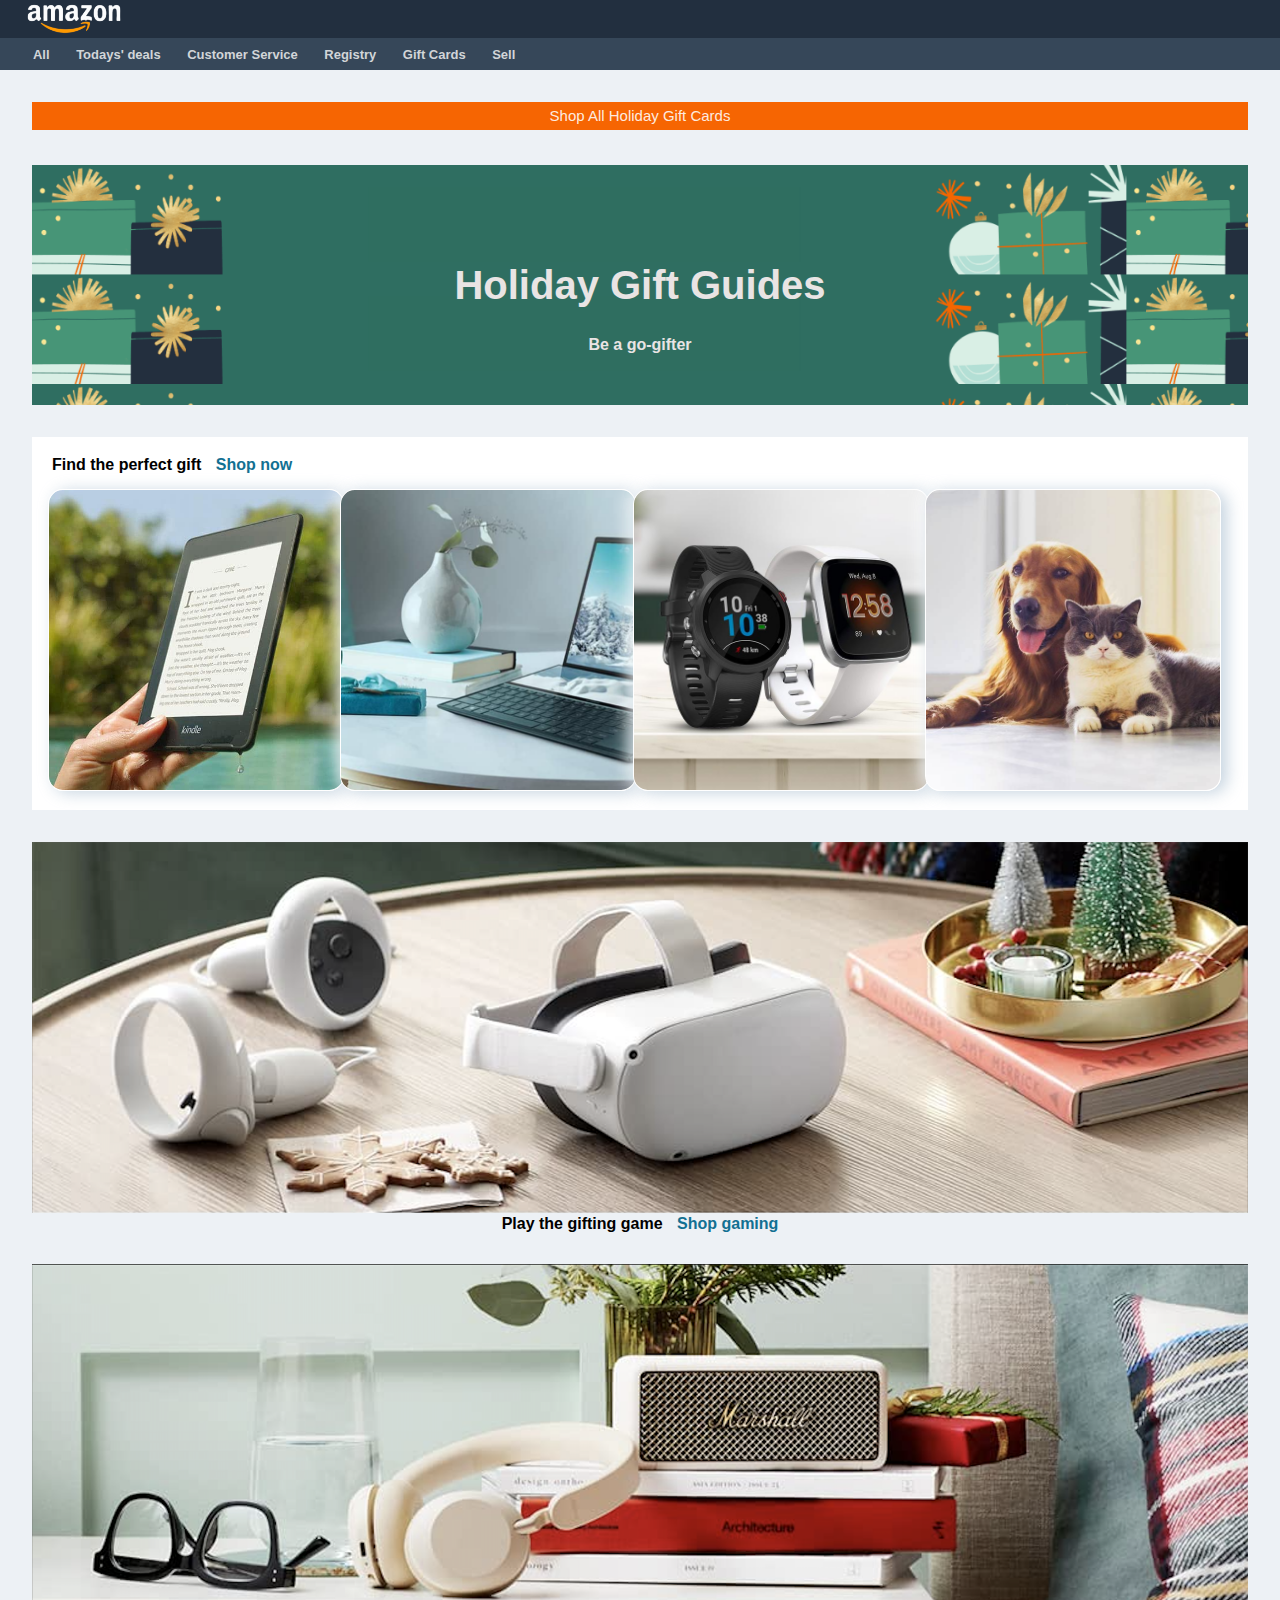
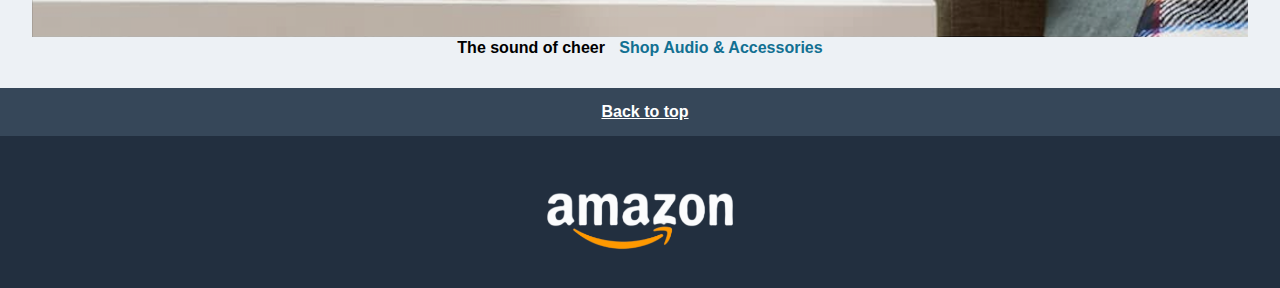
<file: Amazon Page/index.html>
<!DOCTYPE html>
<html lang="en">
  <head>
    <meta charset="UTF-8" />
    <meta name="viewport" content="width=device-width, initial-scale=1.0" />
    <title>Amazon.it: elettrica, libri musica, fashion, videogiochi, DVD e tanto altro!</title>
    <link rel="stylesheet" href="./assets/css/reset.css" />
    <link rel="stylesheet" href="./assets/css/style.css" />
    <link rel="stylesheet" href="./assets/images/">
  </head>
  <body>
    <div class="content">
      <div class="header">
        <img src="./assets/images/logo.png" alt="logo-amazon" />
        <div class="navigation-links">
          <span><a href="#">All</a></span>
          <span><a href="#">Todays' deals</a></span>
          <span><a href="#">Customer Service</a></span>
          <span><a href="#">Registry</a></span>
          <span><a href="#">Gift Cards</a></span>
          <span><a href="#">Sell</a></span>
        </div>
      </div>
      <main>
        <div  class="push">
      <h3>Shop All Holiday Gift Cards</h3>
    </div>
      <div class="first-box">
        <h1>Holiday Gift Guides</h1>
        <p>Be a go-gifter</p>
      </div>
      <div class="second-box">
        <div class="description">
        <h2>Find the perfect gift  <span><a href="#">Shop now</a> </span></h2>
    </div>
    <div class="img1-pic">
        
    </div>
    <div class="img2-pic">
     
    </div>
    <div class="img3-pic">
      
    </div>
    <div class="img4-pic">

    </div>
      </div>
      <div class="third-box">
        <img src="./assets/images/img_9.png" alt="visore">
        <p>Play the gifting game <span><a href="#">Shop gaming</a></span></p>
        
      </div>
      <div class="fourth-box">
        <img src="./assets/images/img_10.png" alt="comfy">
        <p>The sound of cheer <span><a href="#">Shop Audio & Accessories</a></span></p>
        
      </div>
    </div>
</main>
  </body>
  <footer>
    <div class="footerParagraph ">
    <p><a href="#">Back to top</a></p>
</div>
<img src="./assets/images/logo.png" alt="Amazon" />
  </footer>
</html>
</file>
<file: Amazon Page/assets/css/style.css>
/* Your styles here */
html {
  font-family: Arial, Helvetica, sans-serif;
  background-color: #edf1f5;
}

main {
  margin: 2em;
}

.header {
  background-color: #222f3f;
}

.header img {
  width: 100px;
  margin-left: 1.5em;
}

.navigation-links {
  background-color: #364759;
  color: #d2d5d8;
  height: 1.5em;
  padding-top: 8px;
  padding-left: 20px;
}

.navigation-links span {
  margin-left: 0.3em;
  font-size: 13px;
  font-weight: bold;
  padding: 0.7em;
}
.navigation-links span a {
  color: #d2d5d8;
  text-decoration: unset;
}

.push {
  background-color: #f66502;
  color: rgba(255, 255, 255, 0.89);
  height: 1.8em;
  text-align: center;
}
.push h3 {
  padding-top: 6px;
  font-size: 15px;
  font-weight: 200px;
}

.first-box {
  background-image: url(../images/bg-image.png);
  height: 240px;
  text-align: center;
  color: rgb(233, 228, 228);
  background-size: 90%;
  margin-top: 35px;
}

.first-box h1 {
  font-size: 40px;
  font-weight: bold;
  padding-top: 2.5em;
  margin-bottom: 0.8em;
}

.first-box p {
  font-weight: bold;
}

.second-box {
  margin-top: 2em;
  background-color: white;
  padding: 20px 20px;
}

.description h2 {
  font-weight: 650;
  margin-bottom: 20px;
}

.description span a {
  color: #127092;
  text-decoration: unset;
  margin-left: 10px;
}

.second-box .img1-pic {
  width: 25%;
  height: 300px;
  border-radius: 5%;
  border: 1px solid white;
  background-image: url(../images/img_1.jpg);
  background-size: cover;
  background-position: center;
  background-repeat: no-repeat;
  display: inline-block;
  margin: -4px;
  box-shadow: rgba(136, 165, 191, 0.48) 6px 2px 16px 0px, rgba(255, 255, 255, 0.8) -6px -2px 16px 0px;
}

.second-box .img2-pic {
  width: 25%;
  height: 300px;
  border-radius: 5%;
  border: 1px solid white;
  background-image: url(../images/img_2.jpg);
  background-size: cover;
  background-position: center;
  background-repeat: no-repeat;
  display: inline-block;
  margin: -4px;
  box-shadow: rgba(136, 165, 191, 0.48) 6px 2px 16px 0px, rgba(255, 255, 255, 0.8) -6px -2px 16px 0px;
}

.second-box .img3-pic {
  width: 25%;
  height: 300px;
  border-radius: 5%;
  border: 1px solid white;
  background-image: url(../images/img_3.jpg);
  background-size: cover;
  background-position: center;
  background-repeat: no-repeat;
  display: inline-block;
  margin: -4px;
  box-shadow: rgba(136, 165, 191, 0.48) 6px 2px 16px 0px, rgba(255, 255, 255, 0.8) -6px -2px 16px 0px;
}

.second-box .img4-pic {
  width: 25%;
  height: 300px;
  border-radius: 5%;
  border: 1px solid white;
  background-image: url(../images/img_4.jpg);
  background-size: cover;
  background-position: center;
  background-repeat: no-repeat;
  display: inline-block;
  margin: -4px;
  box-shadow: rgba(136, 165, 191, 0.48) 6px 2px 16px 0px, rgba(255, 255, 255, 0.8) -6px -2px 16px 0px;
}

.third-box {
  margin-top: 2em;
  text-align: center;
}

.third-box img {
  width: 100%;
}

.third-box p {
  font-weight: bold;
}

.third-box span a {
  color: #127092;
  text-decoration: unset;
  margin-left: 10px;
}

.fourth-box {
  margin-top: 2em;
  text-align: center;
}

.fourth-box img {
  width: 100%;
}

.fourth-box p {
  font-weight: bold;
}

.fourth-box p a {
  color: #127092;
  text-decoration: unset;
  margin-left: 10px;
}

footer {
  background-color: #222f3f;
  text-align: center;
  height: 200px;
}
.footerParagraph {
  background-color: #364759;
  text-align: center;
  height: 2em;
  padding-top: 1em;
  font-weight: bold;
}

.footerParagraph a {
  color: white;
  margin-left: 10px;
  text-align: center;
}

footer img {
  width: 200px;
  margin-top: 3em;
}
</file>
